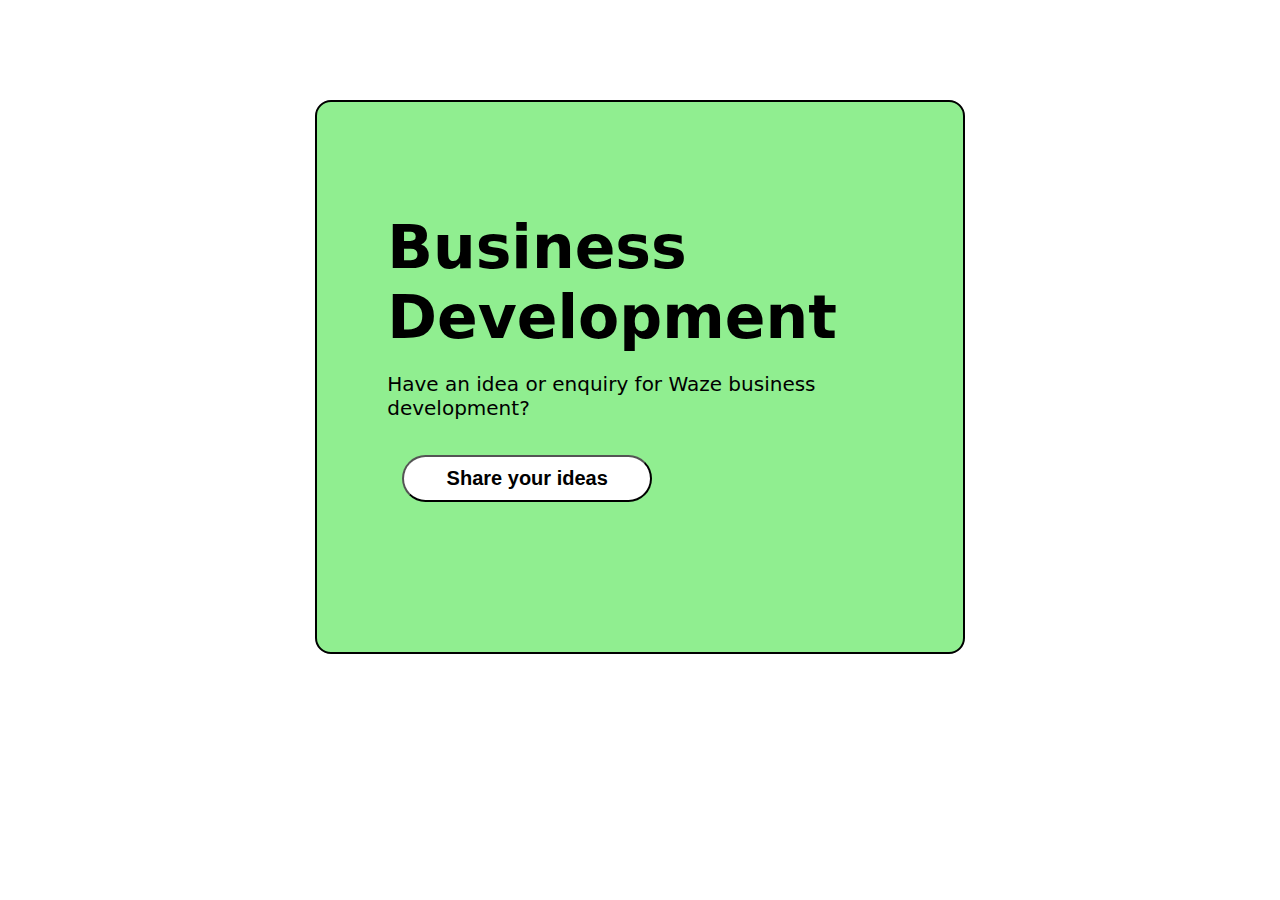
<file: Day1/task1/index.html>
<!DOCTYPE html>
<html lang="en">
<head>
    <meta charset="UTF-8">
    <meta name="viewport" content="width=device-width, initial-scale=1.0">
    <title>Assignmet</title>
    <link rel="stylesheet" href="style.css">
</head>
<body>
    <div class="box">
        <h3 class="title">Business Development</h3>
        <p class="par">Have an idea or enquiry for Waze business development?</p>
        <button class="btn">Share your ideas</button>
    </div>
</body>
</html>
</file>
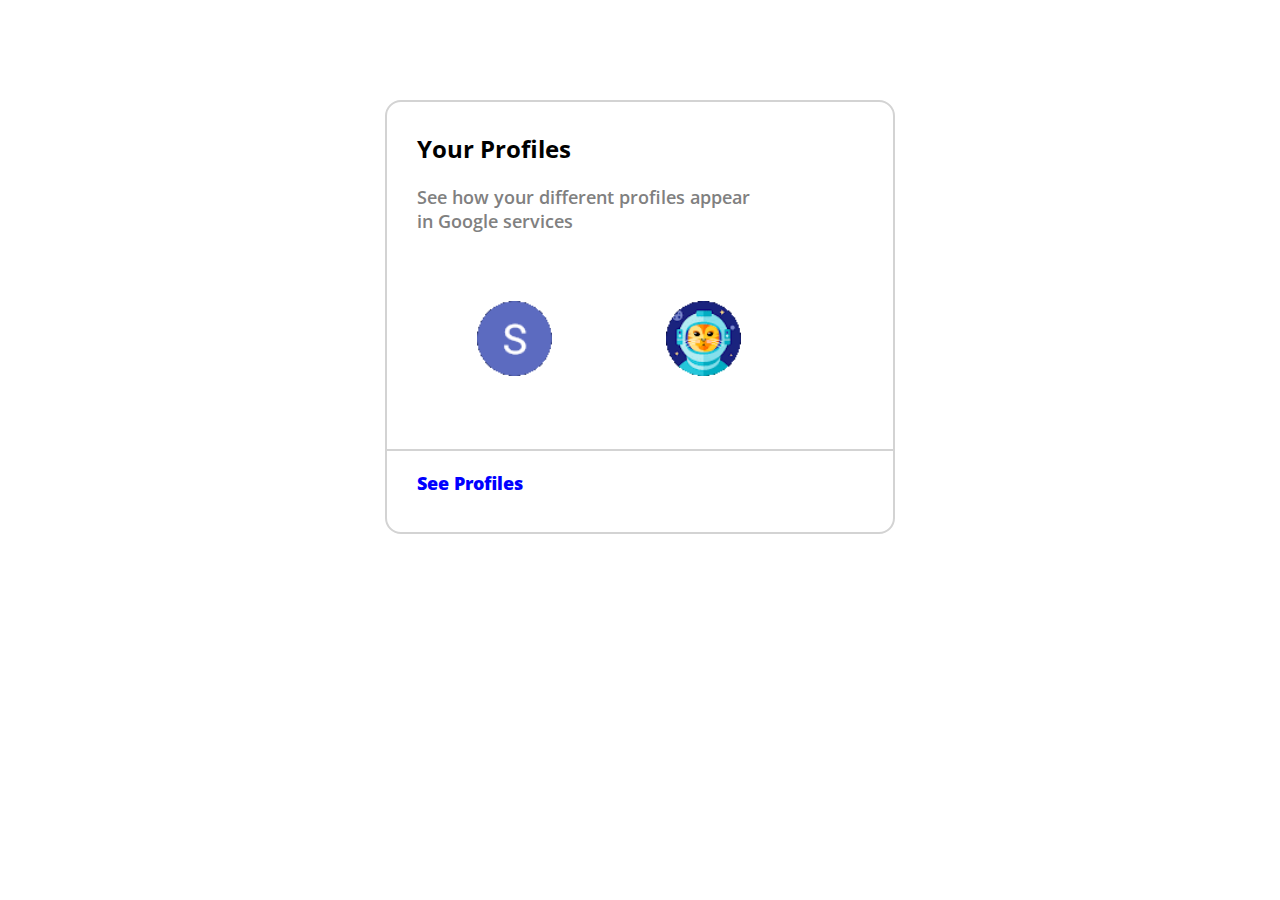
<file: Day1/task2/index.html>
<!DOCTYPE html>
<html lang="en">
<head>
    <meta charset="UTF-8">
    <meta name="viewport" content="width=device-width, initial-scale=1.0">
    <title>Assignment</title>
    <link rel="stylesheet" href="style.css">
</head>
<body>
    <div class="box1">
        <h2 class="title">Your Profiles</h2>
        <p class="text">See how your different profiles appear in Google services </p>
        <div class="icon">
        <img src="../profile1.gif" alt="failed to load" title1="profile1" class="icon_space" height="75">
        <img src="../profile2.gif" alt="failed to load" title="profile2" class="icon_space"  height="75">
        <h3 class="bottom"><strong>See Profiles</strong></h3>    
    </div>
        
    </div>
</body>
</html>
</file>
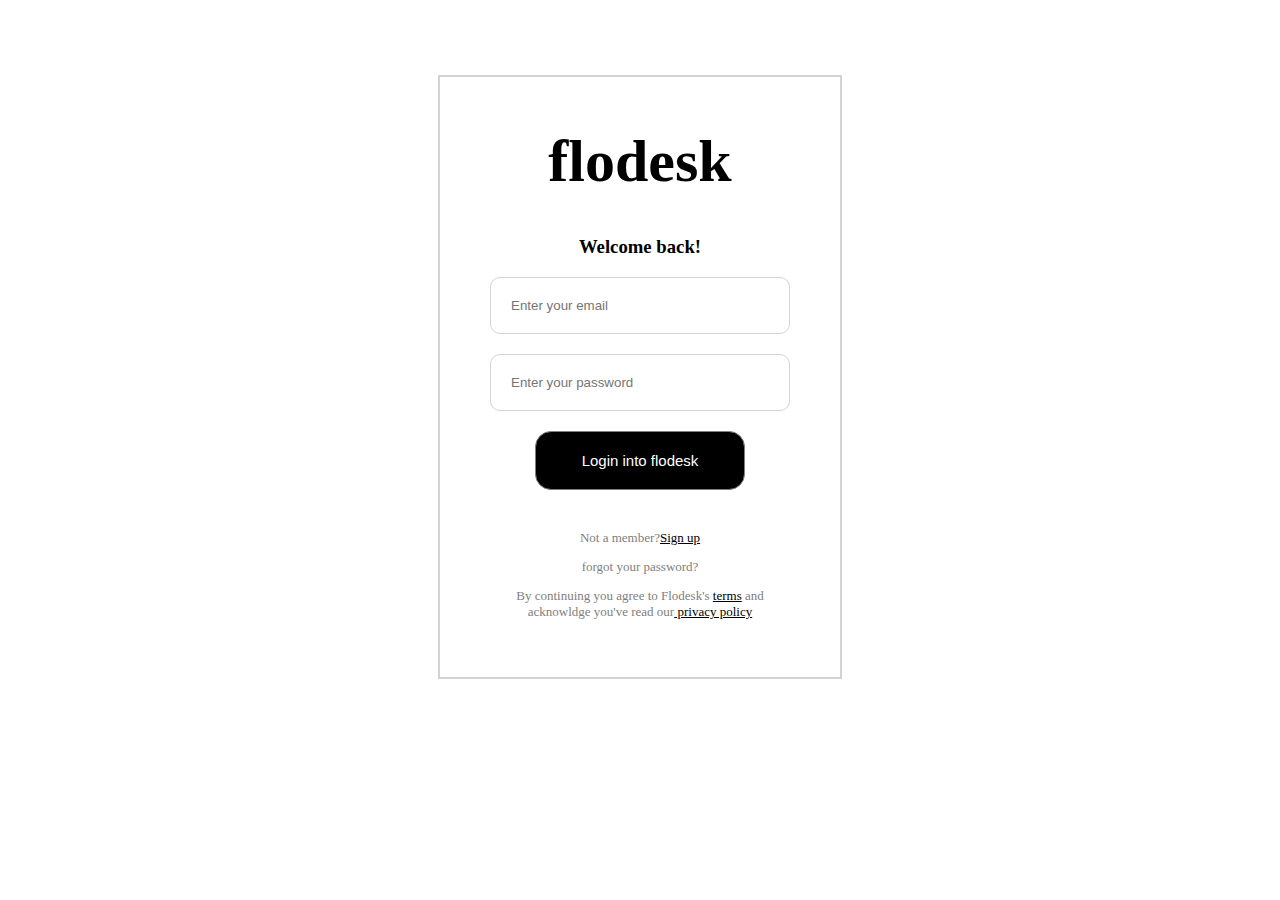
<file: Day1/task4/index.html>
<!DOCTYPE html>
<html lang="en">
<head>
    <meta charset="UTF-8">
    <meta name="viewport" content="width=device-width, initial-scale=1.0">
    <title>Assignment</title>
    <link rel="stylesheet" href="styles.css">
</head>
<body>
    <div class="box">
        <h1 class="title">flodesk</h1>
        <h3>Welcome back!</h3>
        <input type="text" placeholder="Enter your email" class="fields">
        <input type="password" placeholder="Enter your password" class="fields">
        <button class="btn">Login into flodesk</button>
        <div class="footer">
        <p>Not a member?<span>Sign up</span></p>
        <p>forgot your password?</p>
        <p>By continuing you agree to Flodesk's <span>terms</span> and acknowldge you've read our<span> privacy policy</span></p>
        </div>
    </div>
</body>
</html>
</file>
<file: Day1/task1/style.css>
.box{
    border: 2px solid black;
    width:40%;
    background-color: lightgreen;
    padding:50px 70px;
    font-family: system-ui, -apple-system, BlinkMacSystemFont, 'Segoe UI', Roboto, Oxygen, Ubuntu, Cantarell, 'Open Sans', 'Helvetica Neue', sans-serif;
    margin:100px auto;
    height: 450px;
    border-radius: 16px;
    
}
.title{
   font-size:60px;
   width:20px;
   margin-bottom: 10px;
   font-weight: 600;
}
.par{
    font-size: 20px;
}
.btn{
    font-weight: 700;
    font-size: 20px;
    background-color: white;
    text-align: center;
    box-sizing: border-box;
    margin: 15px;
    padding: 10px;
    width:250px;
    border-radius: 30px;
}
</file>
<file: Day1/task2/style.css>
@import url('https://fonts.googleapis.com/css2?family=Open+Sans:wght@300&display=swap');
.box1{
    width:40%;
    height:430px;
    border:2px solid lightgray;
    margin:100px auto;
    border-radius: 16px;
    font-family:'Open Sans', sans-serif;
}
.title{
    margin-left:30px;
    margin-top:30px;
    
}
.text{
    color:gray;
    font-weight: 600;
    font-size: 18px;
    margin-left:30px;
    width:70%;
}

.icon_space{
    margin:50px 20px 50px 90px;
}
.bottom{
    border-top: 2px solid lightgray;
    color: blue;
    font-size: 18px;
    padding-top: 20px;
    padding-left: 30px;
}
</file>
<file: Day1/task4/styles.css>
.box{
    width:300px;
    height:500px;
    margin:75px auto;
    border:2px solid lightgray;
    text-align: center;
    padding: 50px;
}
.title{
    margin-top:0;
    font-size:60px;
}
.fields{
    border: 1px solid lightgray;
    width:100%;
    padding: 20px;
    border-radius: 10px;
    margin:auto;
    margin-bottom: 20px;
    box-sizing: border-box;
}
.btn{
    margin: auto;
    padding: 20px;
    width:70%;
    border:1px solid grey;
    border-radius: 16px;
    background-color:black;
    color:white;
    font-size:15px;
}
.footer{
    margin-top:40px;
    font-size:small;
    color: gray;
}
span{
    color: black ;
    text-decoration: underline;
}
</file>
